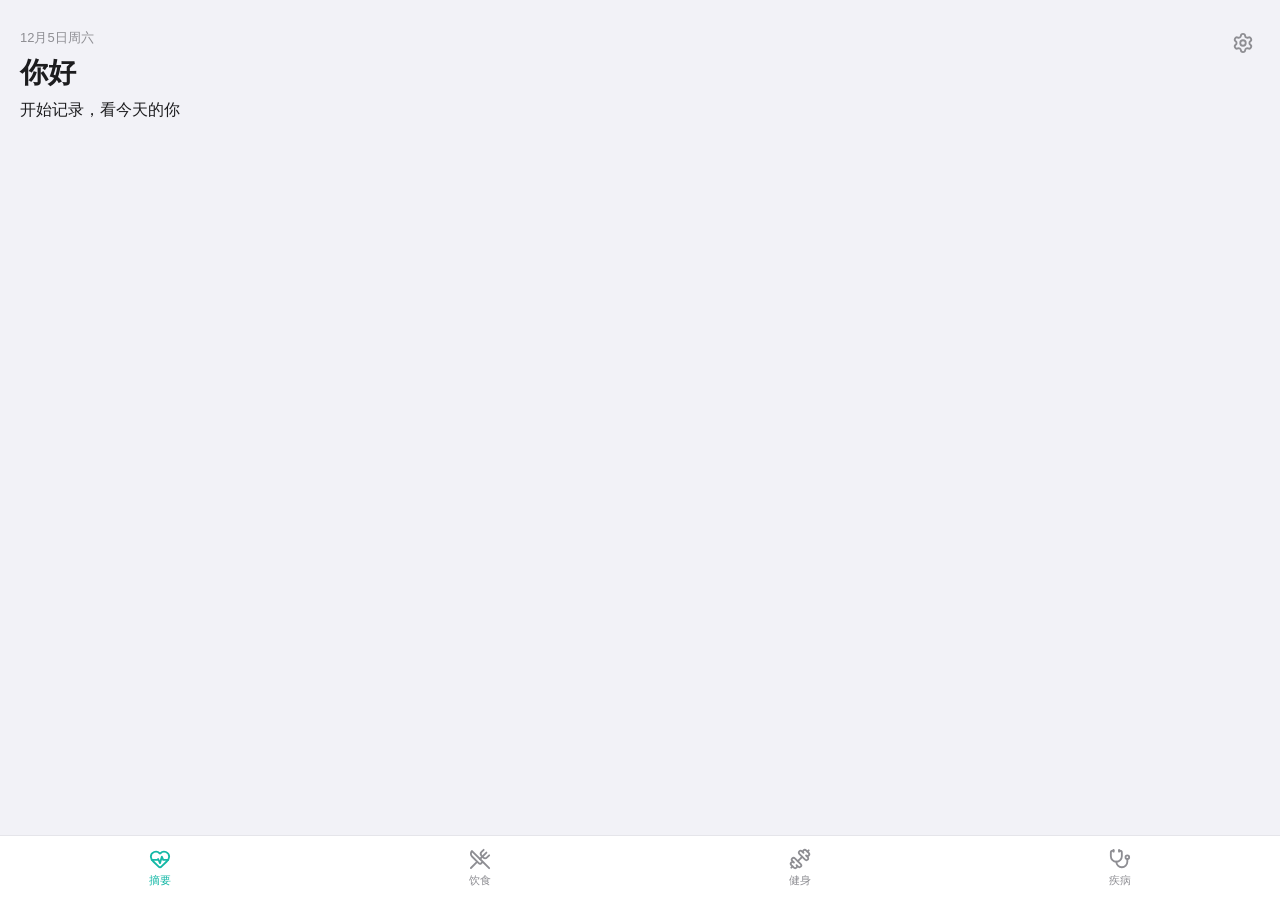
<file: mcp/health-manager/ui/index.html>
<!DOCTYPE html>
<html lang="zh-CN">
  <head>
    <meta charset="UTF-8" />
    <meta name="viewport" content="width=device-width, initial-scale=1.0" />
    <title>Health Manager</title>
    <script type="module" crossorigin src="./assets/main-49v-F1tn.js"></script>
    <link rel="modulepreload" crossorigin href="./assets/index-C5wcJrYT.js">
    <link rel="stylesheet" crossorigin href="./assets/index-BxfnIDPE.css">
  </head>
  <body>
    <div id="root"></div>
  </body>
</html>
</file>
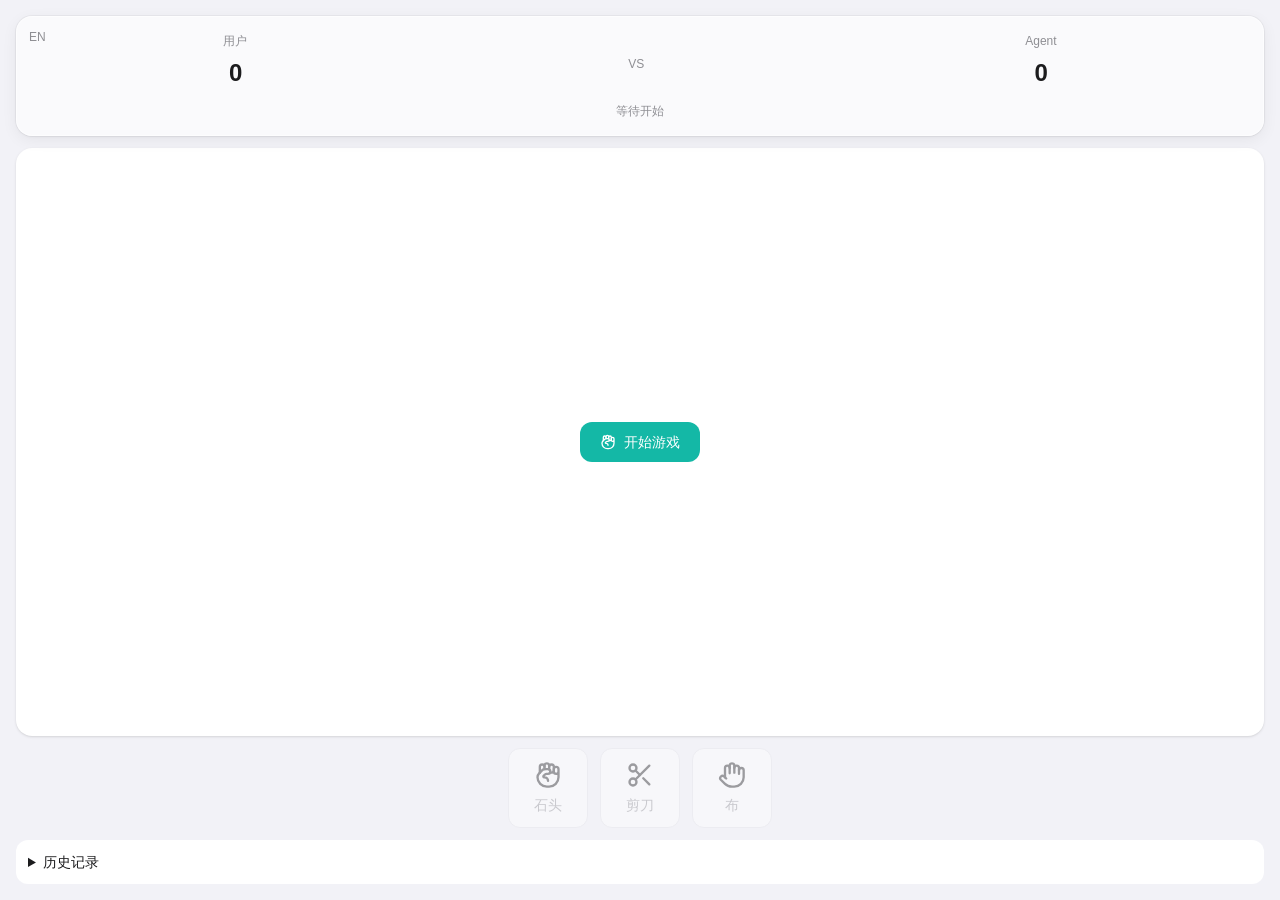
<file: mcp/rock-paper-scissors/ui/index.html>
<!DOCTYPE html>
<html lang="zh-CN">
  <head>
    <meta charset="UTF-8" />
    <meta name="viewport" content="width=device-width, initial-scale=1.0" />
    <title>剪刀石头布</title>
    <script type="module" crossorigin src="./assets/main-DJ4wYeRd.js"></script>
    <link rel="modulepreload" crossorigin href="./assets/index-CRfGQrY_.js">
    <link rel="stylesheet" crossorigin href="./assets/index-BGf74GXS.css">
  </head>
  <body>
    <div id="root"></div>
  </body>
</html>
</file>
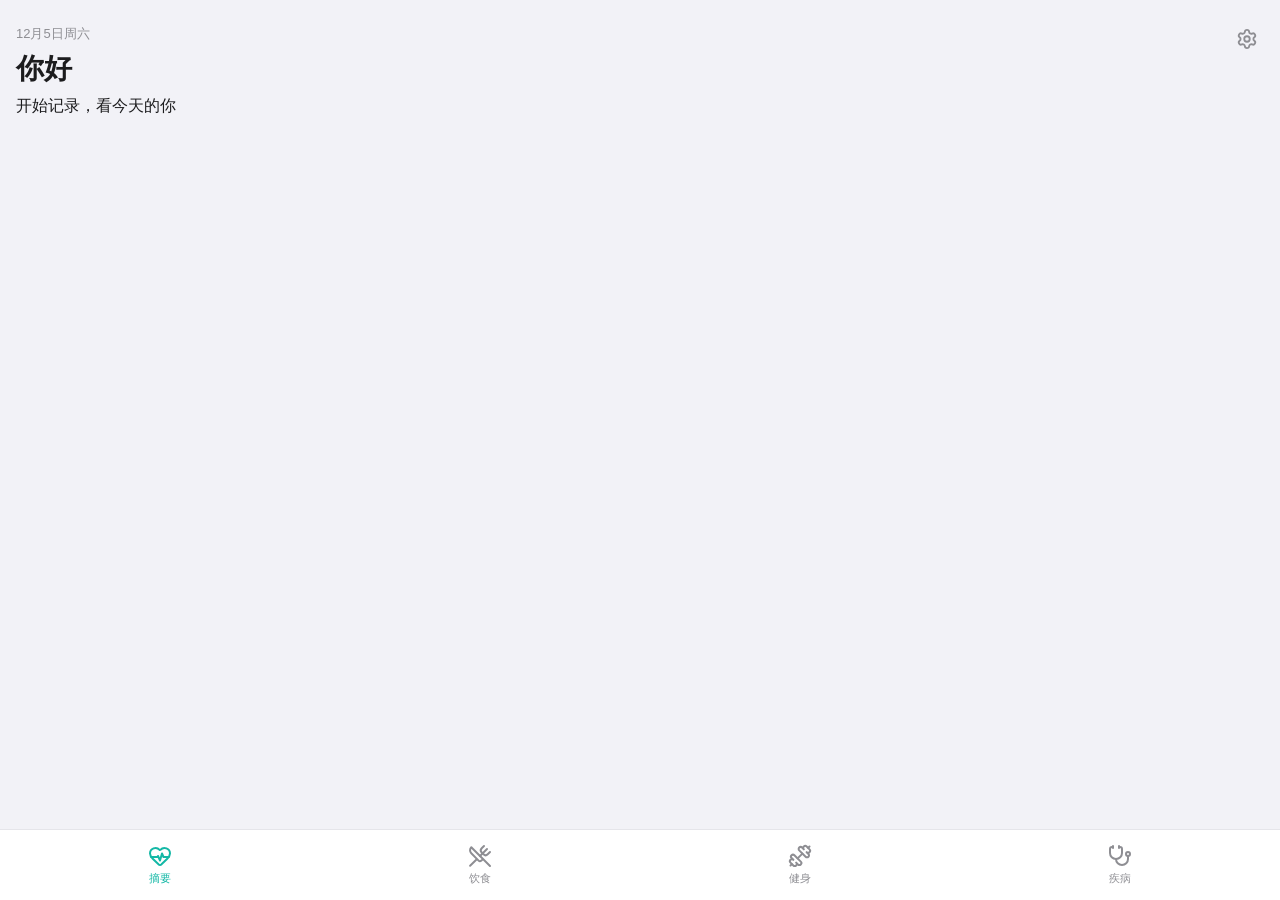
<file: mcp/health-manager/ui/mobile.html>
<!DOCTYPE html>
<html lang="zh-CN">
  <head>
    <meta charset="UTF-8" />
    <meta
      name="viewport"
      content="width=device-width, initial-scale=1.0, maximum-scale=1.0, user-scalable=no, viewport-fit=cover"
    />
    <title>Health Manager</title>
    <script type="module" crossorigin src="./assets/mobile-G4LI_43I.js"></script>
    <link rel="modulepreload" crossorigin href="./assets/index-C5wcJrYT.js">
    <link rel="stylesheet" crossorigin href="./assets/index-BxfnIDPE.css">
  </head>
  <body>
    <div id="root"></div>
  </body>
</html>
</file>
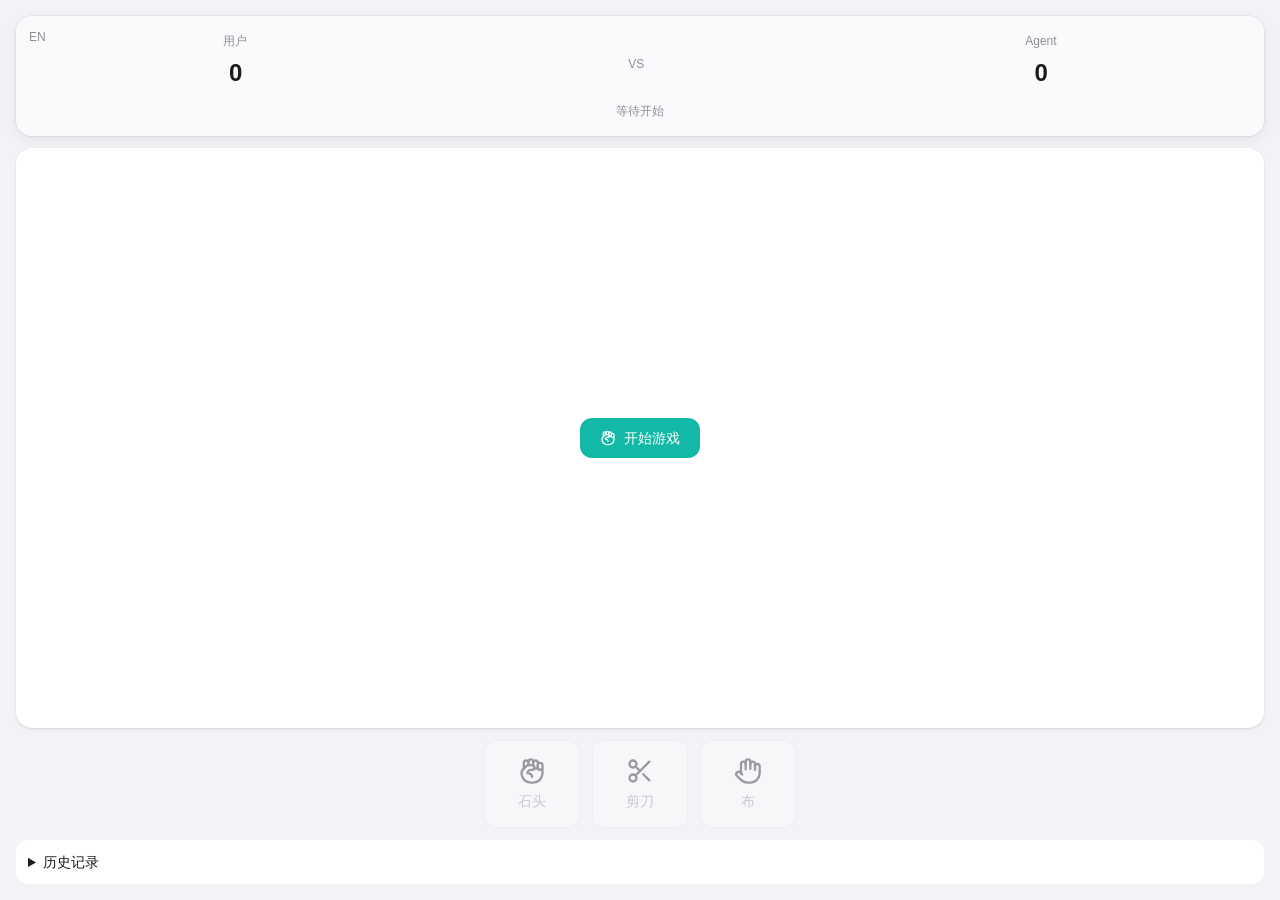
<file: mcp/rock-paper-scissors/ui/mobile.html>
<!DOCTYPE html>
<html lang="zh-CN">
  <head>
    <meta charset="UTF-8" />
    <meta
      name="viewport"
      content="width=device-width, initial-scale=1.0, maximum-scale=1.0, user-scalable=no, viewport-fit=cover"
    />
    <title>剪刀石头布</title>
    <script type="module" crossorigin src="./assets/mobile-DB5zVkrq.js"></script>
    <link rel="modulepreload" crossorigin href="./assets/index-CRfGQrY_.js">
    <link rel="stylesheet" crossorigin href="./assets/index-BGf74GXS.css">
  </head>
  <body>
    <div id="root"></div>
  </body>
</html>
</file>
<file: mcp/health-manager/ui/assets/index-BxfnIDPE.css>
.react-calendar{width:350px;max-width:100%;background:#fff;border:1px solid #a0a096;font-family:Arial,Helvetica,sans-serif;line-height:1.125em}.react-calendar--doubleView{width:700px}.react-calendar--doubleView .react-calendar__viewContainer{display:flex;margin:-.5em}.react-calendar--doubleView .react-calendar__viewContainer>*{width:50%;margin:.5em}.react-calendar,.react-calendar *,.react-calendar *:before,.react-calendar *:after{-moz-box-sizing:border-box;-webkit-box-sizing:border-box;box-sizing:border-box}.react-calendar button{margin:0;border:0;outline:none}.react-calendar button:enabled:hover{cursor:pointer}.react-calendar__navigation{display:flex;height:44px;margin-bottom:1em}.react-calendar__navigation button{min-width:44px;background:none}.react-calendar__navigation button:disabled{background-color:#f0f0f0}.react-calendar__navigation button:enabled:hover,.react-calendar__navigation button:enabled:focus{background-color:#e6e6e6}.react-calendar__month-view__weekdays{text-align:center;text-transform:uppercase;font:inherit;font-size:.75em;font-weight:700}.react-calendar__month-view__weekdays__weekday{padding:.5em}.react-calendar__month-view__weekNumbers .react-calendar__tile{display:flex;align-items:center;justify-content:center;font:inherit;font-size:.75em;font-weight:700}.react-calendar__month-view__days__day--weekend{color:#d10000}.react-calendar__month-view__days__day--neighboringMonth,.react-calendar__decade-view__years__year--neighboringDecade,.react-calendar__century-view__decades__decade--neighboringCentury{color:#757575}.react-calendar__year-view .react-calendar__tile,.react-calendar__decade-view .react-calendar__tile,.react-calendar__century-view .react-calendar__tile{padding:2em .5em}.react-calendar__tile{max-width:100%;padding:10px 6.6667px;background:none;text-align:center;font:inherit;font-size:.833em}.react-calendar__tile:disabled{background-color:#f0f0f0;color:#ababab}.react-calendar__month-view__days__day--neighboringMonth:disabled,.react-calendar__decade-view__years__year--neighboringDecade:disabled,.react-calendar__century-view__decades__decade--neighboringCentury:disabled{color:#cdcdcd}.react-calendar__tile:enabled:hover,.react-calendar__tile:enabled:focus{background-color:#e6e6e6}.react-calendar__tile--now{background:#ffff76}.react-calendar__tile--now:enabled:hover,.react-calendar__tile--now:enabled:focus{background:#ffffa9}.react-calendar__tile--hasActive{background:#76baff}.react-calendar__tile--hasActive:enabled:hover,.react-calendar__tile--hasActive:enabled:focus{background:#a9d4ff}.react-calendar__tile--active{background:#006edc;color:#fff}.react-calendar__tile--active:enabled:hover,.react-calendar__tile--active:enabled:focus{background:#1087ff}.react-calendar--selectRange .react-calendar__tile--hover{background-color:#e6e6e6}.CodeMirror{font-family:monospace;height:300px;color:#000;direction:ltr}.CodeMirror-lines{padding:4px 0}.CodeMirror pre.CodeMirror-line,.CodeMirror pre.CodeMirror-line-like{padding:0 4px}.CodeMirror-scrollbar-filler,.CodeMirror-gutter-filler{background-color:#fff}.CodeMirror-gutters{border-right:1px solid #ddd;background-color:#f7f7f7;white-space:nowrap}.CodeMirror-linenumber{padding:0 3px 0 5px;min-width:20px;text-align:right;color:#999;white-space:nowrap}.CodeMirror-guttermarker{color:#000}.CodeMirror-guttermarker-subtle{color:#999}.CodeMirror-cursor{border-left:1px solid black;border-right:none;width:0}.CodeMirror div.CodeMirror-secondarycursor{border-left:1px solid silver}.cm-fat-cursor .CodeMirror-cursor{width:auto;border:0!important;background:#7e7}.cm-fat-cursor div.CodeMirror-cursors{z-index:1}.cm-fat-cursor .CodeMirror-line::selection,.cm-fat-cursor .CodeMirror-line>span::selection,.cm-fat-cursor .CodeMirror-line>span>span::selection{background:transparent}.cm-fat-cursor .CodeMirror-line::-moz-selection,.cm-fat-cursor .CodeMirror-line>span::-moz-selection,.cm-fat-cursor .CodeMirror-line>span>span::-moz-selection{background:transparent}.cm-fat-cursor{caret-color:transparent}@-moz-keyframes blink{50%{background-color:transparent}}@-webkit-keyframes blink{50%{background-color:transparent}}@keyframes blink{50%{background-color:transparent}}.cm-tab{display:inline-block;text-decoration:inherit}.CodeMirror-rulers{position:absolute;top:-50px;right:0;bottom:0;left:0;overflow:hidden}.CodeMirror-ruler{border-left:1px solid #ccc;top:0;bottom:0;position:absolute}.cm-s-default .cm-header{color:#00f}.cm-s-default .cm-quote{color:#090}.cm-negative{color:#d44}.cm-positive{color:#292}.cm-header,.cm-strong{font-weight:700}.cm-em{font-style:italic}.cm-link{text-decoration:underline}.cm-strikethrough{text-decoration:line-through}.cm-s-default .cm-keyword{color:#708}.cm-s-default .cm-atom{color:#219}.cm-s-default .cm-number{color:#164}.cm-s-default .cm-def{color:#00f}.cm-s-default .cm-variable-2{color:#05a}.cm-s-default .cm-variable-3,.cm-s-default .cm-type{color:#085}.cm-s-default .cm-comment{color:#a50}.cm-s-default .cm-string{color:#a11}.cm-s-default .cm-string-2{color:#f50}.cm-s-default .cm-meta,.cm-s-default .cm-qualifier{color:#555}.cm-s-default .cm-builtin{color:#30a}.cm-s-default .cm-bracket{color:#997}.cm-s-default .cm-tag{color:#170}.cm-s-default .cm-attribute{color:#00c}.cm-s-default .cm-hr{color:#999}.cm-s-default .cm-link{color:#00c}.cm-s-default .cm-error,.cm-invalidchar{color:red}.CodeMirror-composing{border-bottom:2px solid}div.CodeMirror span.CodeMirror-matchingbracket{color:#0b0}div.CodeMirror span.CodeMirror-nonmatchingbracket{color:#a22}.CodeMirror-matchingtag{background:#ff96004d}.CodeMirror-activeline-background{background:#e8f2ff}.CodeMirror{position:relative;overflow:hidden;background:#fff}.CodeMirror-scroll{overflow:scroll!important;margin-bottom:-50px;margin-right:-50px;padding-bottom:50px;height:100%;outline:none;position:relative;z-index:0}.CodeMirror-sizer{position:relative;border-right:50px solid transparent}.CodeMirror-vscrollbar,.CodeMirror-hscrollbar,.CodeMirror-scrollbar-filler,.CodeMirror-gutter-filler{position:absolute;z-index:6;display:none;outline:none}.CodeMirror-vscrollbar{right:0;top:0;overflow-x:hidden;overflow-y:scroll}.CodeMirror-hscrollbar{bottom:0;left:0;overflow-y:hidden;overflow-x:scroll}.CodeMirror-scrollbar-filler{right:0;bottom:0}.CodeMirror-gutter-filler{left:0;bottom:0}.CodeMirror-gutters{position:absolute;left:0;top:0;min-height:100%;z-index:3}.CodeMirror-gutter{white-space:normal;height:100%;display:inline-block;vertical-align:top;margin-bottom:-50px}.CodeMirror-gutter-wrapper{position:absolute;z-index:4;background:none!important;border:none!important}.CodeMirror-gutter-background{position:absolute;top:0;bottom:0;z-index:4}.CodeMirror-gutter-elt{position:absolute;cursor:default;z-index:4}.CodeMirror-gutter-wrapper ::selection{background-color:transparent}.CodeMirror-gutter-wrapper ::-moz-selection{background-color:transparent}.CodeMirror-lines{cursor:text;min-height:1px}.CodeMirror pre.CodeMirror-line,.CodeMirror pre.CodeMirror-line-like{-moz-border-radius:0;-webkit-border-radius:0;border-radius:0;border-width:0;background:transparent;font-family:inherit;font-size:inherit;margin:0;white-space:pre;word-wrap:normal;line-height:inherit;color:inherit;z-index:2;position:relative;overflow:visible;-webkit-tap-highlight-color:transparent;-webkit-font-variant-ligatures:contextual;font-variant-ligatures:contextual}.CodeMirror-wrap pre.CodeMirror-line,.CodeMirror-wrap pre.CodeMirror-line-like{word-wrap:break-word;white-space:pre-wrap;word-break:normal}.CodeMirror-linebackground{position:absolute;top:0;right:0;bottom:0;left:0;z-index:0}.CodeMirror-linewidget{position:relative;z-index:2;padding:.1px}.CodeMirror-rtl pre{direction:rtl}.CodeMirror-code{outline:none}.CodeMirror-scroll,.CodeMirror-sizer,.CodeMirror-gutter,.CodeMirror-gutters,.CodeMirror-linenumber{-moz-box-sizing:content-box;box-sizing:content-box}.CodeMirror-measure{position:absolute;width:100%;height:0;overflow:hidden;visibility:hidden}.CodeMirror-cursor{position:absolute;pointer-events:none}.CodeMirror-measure pre{position:static}div.CodeMirror-cursors{visibility:hidden;position:relative;z-index:3}div.CodeMirror-dragcursors,.CodeMirror-focused div.CodeMirror-cursors{visibility:visible}.CodeMirror-selected{background:#d9d9d9}.CodeMirror-focused .CodeMirror-selected{background:#d7d4f0}.CodeMirror-crosshair{cursor:crosshair}.CodeMirror-line::selection,.CodeMirror-line>span::selection,.CodeMirror-line>span>span::selection{background:#d7d4f0}.CodeMirror-line::-moz-selection,.CodeMirror-line>span::-moz-selection,.CodeMirror-line>span>span::-moz-selection{background:#d7d4f0}.cm-searching{background-color:#ffa;background-color:#ff06}.cm-force-border{padding-right:.1px}@media print{.CodeMirror div.CodeMirror-cursors{visibility:hidden}}.cm-tab-wrap-hack:after{content:""}span.CodeMirror-selectedtext{background:none}.tippy-box[data-animation=fade][data-state=hidden]{opacity:0}[data-tippy-root]{max-width:calc(100vw - 10px)}.tippy-box{position:relative;background-color:#333;color:#fff;border-radius:4px;font-size:14px;line-height:1.4;white-space:normal;outline:0;transition-property:transform,visibility,opacity}.tippy-box[data-placement^=top]>.tippy-arrow{bottom:0}.tippy-box[data-placement^=top]>.tippy-arrow:before{bottom:-7px;left:0;border-width:8px 8px 0;border-top-color:initial;transform-origin:center top}.tippy-box[data-placement^=bottom]>.tippy-arrow{top:0}.tippy-box[data-placement^=bottom]>.tippy-arrow:before{top:-7px;left:0;border-width:0 8px 8px;border-bottom-color:initial;transform-origin:center bottom}.tippy-box[data-placement^=left]>.tippy-arrow{right:0}.tippy-box[data-placement^=left]>.tippy-arrow:before{border-width:8px 0 8px 8px;border-left-color:initial;right:-7px;transform-origin:center left}.tippy-box[data-placement^=right]>.tippy-arrow{left:0}.tippy-box[data-placement^=right]>.tippy-arrow:before{left:-7px;border-width:8px 8px 8px 0;border-right-color:initial;transform-origin:center right}.tippy-box[data-inertia][data-state=visible]{transition-timing-function:cubic-bezier(.54,1.5,.38,1.11)}.tippy-arrow{width:16px;height:16px;color:#333}.tippy-arrow:before{content:"";position:absolute;border-color:transparent;border-style:solid}.tippy-content{position:relative;padding:5px 9px;z-index:1}.tippy-box[data-theme~=light-border]{background-color:#fff;background-clip:padding-box;border:1px solid rgba(0,8,16,.15);color:#333;box-shadow:0 4px 14px -2px #00081014}.tippy-box[data-theme~=light-border]>.tippy-backdrop{background-color:#fff}.tippy-box[data-theme~=light-border]>.tippy-arrow:after,.tippy-box[data-theme~=light-border]>.tippy-svg-arrow:after{content:"";position:absolute;z-index:-1}.tippy-box[data-theme~=light-border]>.tippy-arrow:after{border-color:transparent;border-style:solid}.tippy-box[data-theme~=light-border][data-placement^=top]>.tippy-arrow:before{border-top-color:#fff}.tippy-box[data-theme~=light-border][data-placement^=top]>.tippy-arrow:after{border-top-color:#00081033;border-width:7px 7px 0;top:17px;left:1px}.tippy-box[data-theme~=light-border][data-placement^=top]>.tippy-svg-arrow>svg{top:16px}.tippy-box[data-theme~=light-border][data-placement^=top]>.tippy-svg-arrow:after{top:17px}.tippy-box[data-theme~=light-border][data-placement^=bottom]>.tippy-arrow:before{border-bottom-color:#fff;bottom:16px}.tippy-box[data-theme~=light-border][data-placement^=bottom]>.tippy-arrow:after{border-bottom-color:#00081033;border-width:0 7px 7px;bottom:17px;left:1px}.tippy-box[data-theme~=light-border][data-placement^=bottom]>.tippy-svg-arrow>svg{bottom:16px}.tippy-box[data-theme~=light-border][data-placement^=bottom]>.tippy-svg-arrow:after{bottom:17px}.tippy-box[data-theme~=light-border][data-placement^=left]>.tippy-arrow:before{border-left-color:#fff}.tippy-box[data-theme~=light-border][data-placement^=left]>.tippy-arrow:after{border-left-color:#00081033;border-width:7px 0 7px 7px;left:17px;top:1px}.tippy-box[data-theme~=light-border][data-placement^=left]>.tippy-svg-arrow>svg{left:11px}.tippy-box[data-theme~=light-border][data-placement^=left]>.tippy-svg-arrow:after{left:12px}.tippy-box[data-theme~=light-border][data-placement^=right]>.tippy-arrow:before{border-right-color:#fff;right:16px}.tippy-box[data-theme~=light-border][data-placement^=right]>.tippy-arrow:after{border-width:7px 7px 7px 0;right:17px;top:1px;border-right-color:#00081033}.tippy-box[data-theme~=light-border][data-placement^=right]>.tippy-svg-arrow>svg{right:11px}.tippy-box[data-theme~=light-border][data-placement^=right]>.tippy-svg-arrow:after{right:12px}.tippy-box[data-theme~=light-border]>.tippy-svg-arrow{fill:#fff}.tippy-box[data-theme~=light-border]>.tippy-svg-arrow:after{background-image:url([data-uri]);background-size:16px 6px;width:16px;height:6px}.bytemd{box-sizing:border-box;font-family:-apple-system,BlinkMacSystemFont,Segoe UI,Helvetica,Arial,sans-serif,Apple Color Emoji,Segoe UI Emoji;color:#24292e;border:1px solid #e1e4e8;background-color:#fff;height:300px}.bytemd *{box-sizing:border-box}.bytemd-hidden{display:none!important}.bytemd .CodeMirror-scroll,.bytemd .CodeMirror-sizer,.bytemd .CodeMirror-gutter,.bytemd .CodeMirror-gutters,.bytemd .CodeMirror-linenumber{box-sizing:content-box}.bytemd .CodeMirror,.bytemd code,.bytemd kbd{font-family:SFMono-Regular,Consolas,Liberation Mono,Menlo,monospace}.bytemd-toolbar{padding:4px 12px;border-bottom:1px solid #e1e4e8;background-color:#fafbfc;-webkit-user-select:none;user-select:none;overflow:hidden}.bytemd-toolbar-left{float:left}.bytemd-toolbar-right{float:right}.bytemd-toolbar-tab{display:inline-block;cursor:pointer;padding-left:8px;padding-right:8px;line-height:24px;font-size:14px}.bytemd-toolbar-tab-active{color:#0366d6}.bytemd-toolbar-icon{display:inline-block;vertical-align:top;cursor:pointer;border-radius:4px;margin-left:6px;margin-right:6px}.bytemd-toolbar-icon svg,.bytemd-toolbar-icon img{display:block;padding:4px;width:24px;height:24px}.bytemd-toolbar-icon:hover{background-color:#e1e4e8}.bytemd-toolbar-icon-active{color:#0366d6}.bytemd-toolbar .tippy-content{padding-left:0;padding-right:0}.bytemd-dropdown{max-height:300px;overflow:auto;font-size:14px}.bytemd-dropdown-title{margin:0 12px;font-weight:500;border-bottom:1px solid #e1e4e8;line-height:32px;color:#444d56}.bytemd-dropdown-item{padding:4px 12px;height:32px;cursor:pointer}.bytemd-dropdown-item:hover{background-color:#f6f8fa}.bytemd-dropdown-item-icon{display:inline-block}.bytemd-dropdown-item-icon svg{display:block;padding:4px;width:24px;height:24px}.bytemd-dropdown-item-title{display:inline-block;line-height:24px;vertical-align:top}.bytemd-body{height:calc(100% - 58px);overflow:auto}.bytemd-editor{display:inline-block;vertical-align:top;height:100%;overflow:hidden}.bytemd-editor .CodeMirror{height:100%;font-size:14px;line-height:1.5}.bytemd-editor .CodeMirror pre.CodeMirror-placeholder{color:#959da5}.bytemd-editor .CodeMirror .CodeMirror-lines{max-width:800px;margin:0 auto;padding:16px 0}.bytemd-editor .CodeMirror pre.CodeMirror-line,.bytemd-editor .CodeMirror pre.CodeMirror-line-like{padding:0 4%}.bytemd-preview{display:inline-block;vertical-align:top;height:100%;overflow:auto}.bytemd-preview .markdown-body{max-width:800px;margin:0 auto;padding:16px 4%}.bytemd-sidebar{display:inline-block;vertical-align:top;height:100%;overflow:auto;font-size:16px;border-left:1px solid #e1e4e8;width:280px;position:relative;padding:0 16px}.bytemd-sidebar-close{position:absolute;padding:16px;top:0;right:0;cursor:pointer}.bytemd-sidebar-close:hover{color:#0366d6}.bytemd-sidebar h2{font-size:16px;font-weight:600;margin:32px 0 16px}.bytemd-sidebar ul{padding-left:0;color:#959da5}.bytemd-help{font-size:13px}.bytemd-help ul{line-height:20px}.bytemd-help ul svg{width:16px;height:16px;display:block}.bytemd-help ul div{display:inline-block;vertical-align:top}.bytemd-help li{list-style:none;margin-bottom:12px}.bytemd-help-icon{padding:2px 0}.bytemd-help-title{padding-left:8px}.bytemd-help-content{float:right;font-size:12px}.bytemd-toc li{list-style:none;margin-bottom:4px;font-size:14px;line-height:2;cursor:pointer;text-overflow:ellipsis;overflow:hidden;white-space:nowrap}.bytemd-toc-active{color:#0366d6;background-color:#f6f8fa}.bytemd-toc-first{font-weight:500}.bytemd-status{font-size:12px;line-height:24px;border-top:1px solid #e1e4e8;-webkit-user-select:none;user-select:none}.bytemd-status-left{float:left}.bytemd-status-left span{padding-left:16px}.bytemd-status-left strong{font-weight:600}.bytemd-status-right{float:right}.bytemd-status-right label,.bytemd-status-right span{margin-right:16px;cursor:pointer}.bytemd-status-right span:hover{color:#0366d6}.bytemd-status-right input{vertical-align:middle;margin-right:3px}.bytemd-status-error{color:#d73a49}.bytemd-fullscreen.bytemd{position:fixed;top:0;right:0;bottom:0;left:0;border:none;height:100vh!important}.bytemd-split .bytemd-preview{border-left:1px solid #e1e4e8}.tippy-box{font-size:12px}/*! tailwindcss v4.3.3 | MIT License | https://tailwindcss.com */@layer properties{@supports (((-webkit-hyphens:none)) and (not (margin-trim:inline))) or ((-moz-orient:inline) and (not (color:rgb(from red r g b)))){*,:before,:after,::backdrop{--tw-rotate-x:initial;--tw-rotate-y:initial;--tw-rotate-z:initial;--tw-skew-x:initial;--tw-skew-y:initial;--tw-border-style:solid;--tw-leading:initial;--tw-font-weight:initial;--tw-ordinal:initial;--tw-slashed-zero:initial;--tw-numeric-figure:initial;--tw-numeric-spacing:initial;--tw-numeric-fraction:initial;--tw-shadow:0 0 #0000;--tw-shadow-color:initial;--tw-shadow-alpha:100%;--tw-inset-shadow:0 0 #0000;--tw-inset-shadow-color:initial;--tw-inset-shadow-alpha:100%;--tw-ring-color:initial;--tw-ring-shadow:0 0 #0000;--tw-inset-ring-color:initial;--tw-inset-ring-shadow:0 0 #0000;--tw-ring-inset:initial;--tw-ring-offset-width:0px;--tw-ring-offset-color:#fff;--tw-ring-offset-shadow:0 0 #0000;--tw-outline-style:solid;--tw-blur:initial;--tw-brightness:initial;--tw-contrast:initial;--tw-grayscale:initial;--tw-hue-rotate:initial;--tw-invert:initial;--tw-opacity:initial;--tw-saturate:initial;--tw-sepia:initial;--tw-drop-shadow:initial;--tw-drop-shadow-color:initial;--tw-drop-shadow-alpha:100%;--tw-drop-shadow-size:initial;--tw-translate-x:0;--tw-translate-y:0;--tw-translate-z:0}}}@layer theme{:root,:host{--font-sans:-apple-system, BlinkMacSystemFont, "Segoe UI", Roboto, "Helvetica Neue", "Noto Sans", Arial, sans-serif, "Apple Color Emoji", "Segoe UI Emoji", "Segoe UI Symbol", "Noto Color Emoji";--font-mono:ui-monospace, SFMono-Regular, Menlo, Monaco, Consolas, "Liberation Mono", "Courier New", monospace;--color-red-100:oklch(93.6% .032 17.717);--color-red-500:oklch(63.7% .237 25.331);--color-orange-500:oklch(70.5% .213 47.604);--color-orange-600:oklch(64.6% .222 41.116);--color-green-100:oklch(96.2% .044 156.743);--color-green-600:oklch(62.7% .194 149.214);--color-teal-500:oklch(70.4% .14 182.503);--color-teal-600:oklch(60% .118 184.704);--color-indigo-100:oklch(93% .034 272.788);--color-indigo-500:oklch(58.5% .233 277.117);--color-indigo-600:oklch(51.1% .262 276.966);--color-white:#fff;--spacing:.25rem;--text-xs:.75rem;--text-xs--line-height:calc(1 / .75);--text-sm:.875rem;--text-sm--line-height:calc(1.25 / .875);--text-base:1rem;--text-base--line-height: 1.5 ;--text-lg:1.125rem;--text-lg--line-height:calc(1.75 / 1.125);--text-xl:1.25rem;--text-xl--line-height:calc(1.75 / 1.25);--text-2xl:1.5rem;--text-2xl--line-height:calc(2 / 1.5);--font-weight-light:300;--font-weight-normal:400;--font-weight-medium:500;--font-weight-semibold:600;--font-weight-bold:700;--leading-tight:1.25;--leading-relaxed:1.625;--radius-md:calc(var(--radius) - 2px);--ease-out:cubic-bezier(.23, 1, .32, 1);--default-transition-duration:.15s;--default-transition-timing-function:cubic-bezier(.4, 0, .2, 1);--default-font-family:var(--font-sans);--default-mono-font-family:var(--font-mono)}}@layer base{*,:after,:before,::backdrop{box-sizing:border-box;border:0 solid;margin:0;padding:0}::file-selector-button{box-sizing:border-box;border:0 solid;margin:0;padding:0}html,:host{-webkit-text-size-adjust:100%;-moz-tab-size:4;tab-size:4;line-height:1.5;font-family:var(--default-font-family,-apple-system, BlinkMacSystemFont, "Segoe UI", Roboto, "Helvetica Neue", "Noto Sans", Arial, sans-serif, "Apple Color Emoji", "Segoe UI Emoji", "Segoe UI Symbol", "Noto Color Emoji");font-feature-settings:var(--default-font-feature-settings,normal);font-variation-settings:var(--default-font-variation-settings,normal);-webkit-tap-highlight-color:transparent}hr{height:0;color:inherit;border-top-width:1px}abbr:where([title]){-webkit-text-decoration:underline dotted;text-decoration:underline dotted}h1,h2,h3,h4,h5,h6{font-size:inherit;font-weight:inherit}a{color:inherit;-webkit-text-decoration:inherit;text-decoration:inherit}b,strong{font-weight:bolder}code,kbd,samp,pre{font-family:var(--default-mono-font-family,ui-monospace, SFMono-Regular, Menlo, Monaco, Consolas, "Liberation Mono", "Courier New", monospace);font-feature-settings:var(--default-mono-font-feature-settings,normal);font-variation-settings:var(--default-mono-font-variation-settings,normal);font-size:1em}small{font-size:80%}sub,sup{vertical-align:baseline;font-size:75%;line-height:0;position:relative}sub{bottom:-.25em}sup{top:-.5em}table{text-indent:0;border-color:inherit;border-collapse:collapse}:-moz-focusring:where(:not(iframe)){outline:auto}progress{vertical-align:baseline}summary{display:list-item}ol,ul,menu{list-style:none}img,svg,video,canvas,audio,iframe,embed,object{vertical-align:middle;display:block}img,video{max-width:100%;height:auto}button,input,select,optgroup,textarea{font:inherit;font-feature-settings:inherit;font-variation-settings:inherit;letter-spacing:inherit;color:inherit;opacity:1;background-color:#0000;border-radius:0}::file-selector-button{font:inherit;font-feature-settings:inherit;font-variation-settings:inherit;letter-spacing:inherit;color:inherit;opacity:1;background-color:#0000;border-radius:0}:where(select:is([multiple],[size])) optgroup{font-weight:bolder}:where(select:is([multiple],[size])) optgroup option{padding-inline-start:20px}::file-selector-button{margin-inline-end:4px}::placeholder{opacity:1}@supports (not ((-webkit-appearance:-apple-pay-button))) or (contain-intrinsic-size:1px){::placeholder{color:currentColor}@supports (color:color-mix(in lab,red,red)){::placeholder{color:color-mix(in oklab,currentcolor 50%,transparent)}}}textarea{resize:vertical}::-webkit-search-decoration{-webkit-appearance:none}::-webkit-date-and-time-value{min-height:1lh;text-align:inherit}::-webkit-datetime-edit{display:inline-flex}::-webkit-datetime-edit-fields-wrapper{padding:0}::-webkit-datetime-edit{padding-block:0}::-webkit-datetime-edit-year-field{padding-block:0}::-webkit-datetime-edit-month-field{padding-block:0}::-webkit-datetime-edit-day-field{padding-block:0}::-webkit-datetime-edit-hour-field{padding-block:0}::-webkit-datetime-edit-minute-field{padding-block:0}::-webkit-datetime-edit-second-field{padding-block:0}::-webkit-datetime-edit-millisecond-field{padding-block:0}::-webkit-datetime-edit-meridiem-field{padding-block:0}::-webkit-calendar-picker-indicator{line-height:1}:-moz-ui-invalid{box-shadow:none}button,input:where([type=button],[type=reset],[type=submit]){-webkit-appearance:button;-moz-appearance:button;appearance:button}::file-selector-button{-webkit-appearance:button;-moz-appearance:button;appearance:button}::-webkit-inner-spin-button{height:auto}::-webkit-outer-spin-button{height:auto}[hidden]:where(:not([hidden=until-found])){display:none!important}*{border-color:var(--border)}body{background-color:var(--background);color:var(--foreground);-webkit-font-smoothing:antialiased;font-family:-apple-system,BlinkMacSystemFont,Segoe UI,Roboto,Helvetica Neue,Arial,sans-serif}:focus-visible{outline:2px solid var(--ring);outline-offset:2px}}@layer components;@layer utilities{.pointer-events-none{pointer-events:none}.visible{visibility:visible}.absolute{position:absolute}.fixed{position:fixed}.relative{position:relative}.static{position:static}.inset-0{top:0;right:0;bottom:0;left:0}.top-1\.5{top:calc(var(--spacing) * 1.5)}.right-1{right:var(--spacing)}.container{width:100%}@media (min-width:40rem){.container{max-width:40rem}}@media (min-width:48rem){.container{max-width:48rem}}@media (min-width:64rem){.container{max-width:64rem}}@media (min-width:80rem){.container{max-width:80rem}}@media (min-width:96rem){.container{max-width:96rem}}.mx-auto{margin-inline:auto}.my-1{margin-block:var(--spacing)}.mt-0\.5{margin-top:calc(var(--spacing) * .5)}.mt-1{margin-top:var(--spacing)}.mt-1\.5{margin-top:calc(var(--spacing) * 1.5)}.mt-2{margin-top:calc(var(--spacing) * 2)}.mt-3{margin-top:calc(var(--spacing) * 3)}.mt-4{margin-top:calc(var(--spacing) * 4)}.mr-1\.5{margin-right:calc(var(--spacing) * 1.5)}.-mb-3{margin-bottom:calc(var(--spacing) * -3)}.mb-0\.5{margin-bottom:calc(var(--spacing) * .5)}.mb-1{margin-bottom:var(--spacing)}.mb-1\.5{margin-bottom:calc(var(--spacing) * 1.5)}.mb-2{margin-bottom:calc(var(--spacing) * 2)}.mb-2\.5{margin-bottom:calc(var(--spacing) * 2.5)}.mb-3{margin-bottom:calc(var(--spacing) * 3)}.mb-4{margin-bottom:calc(var(--spacing) * 4)}.mb-5{margin-bottom:calc(var(--spacing) * 5)}.-ml-1\.5{margin-left:calc(var(--spacing) * -1.5)}.ml-0\.5{margin-left:calc(var(--spacing) * .5)}.ml-1{margin-left:var(--spacing)}.ml-1\.5{margin-left:calc(var(--spacing) * 1.5)}.ml-auto{margin-left:auto}.block{display:block}.flex{display:flex}.grid{display:grid}.inline{display:inline}.inline-block{display:inline-block}.inline-flex{display:inline-flex}.size-1\.5{width:calc(var(--spacing) * 1.5);height:calc(var(--spacing) * 1.5)}.size-2{width:calc(var(--spacing) * 2);height:calc(var(--spacing) * 2)}.size-3\.5{width:calc(var(--spacing) * 3.5);height:calc(var(--spacing) * 3.5)}.size-4{width:calc(var(--spacing) * 4);height:calc(var(--spacing) * 4)}.size-5{width:calc(var(--spacing) * 5);height:calc(var(--spacing) * 5)}.size-7{width:calc(var(--spacing) * 7);height:calc(var(--spacing) * 7)}.size-\[22px\]{width:22px;height:22px}.h-1\.5{height:calc(var(--spacing) * 1.5)}.h-7{height:calc(var(--spacing) * 7)}.h-8{height:calc(var(--spacing) * 8)}.h-9{height:calc(var(--spacing) * 9)}.h-10{height:calc(var(--spacing) * 10)}.h-\[14px\]{height:14px}.h-\[22px\]{height:22px}.h-\[26px\]{height:26px}.h-\[104px\]{height:104px}.h-\[200px\]{height:200px}.h-auto{height:auto}.h-full{height:100%}.h-screen{height:100vh}.min-h-11{min-height:calc(var(--spacing) * 11)}.min-h-12{min-height:calc(var(--spacing) * 12)}.w-9{width:calc(var(--spacing) * 9)}.w-16{width:calc(var(--spacing) * 16)}.w-24{width:calc(var(--spacing) * 24)}.w-\[10px\]{width:10px}.w-\[22px\]{width:22px}.w-\[44px\]{width:44px}.w-\[88px\]{width:88px}.w-\[104px\]{width:104px}.w-full{width:100%}.min-w-0{min-width:0}.flex-1{flex:1}.flex-none{flex:none}.shrink-0{flex-shrink:0}.rotate-90{rotate:90deg}.transform{transform:var(--tw-rotate-x,) var(--tw-rotate-y,) var(--tw-rotate-z,) var(--tw-skew-x,) var(--tw-skew-y,)}.cursor-pointer{cursor:pointer}.list-decimal{list-style-type:decimal}.list-disc{list-style-type:disc}.grid-cols-2{grid-template-columns:repeat(2,minmax(0,1fr))}.grid-cols-3{grid-template-columns:repeat(3,minmax(0,1fr))}.flex-col{flex-direction:column}.flex-wrap{flex-wrap:wrap}.items-baseline{align-items:baseline}.items-center{align-items:center}.items-start{align-items:flex-start}.justify-between{justify-content:space-between}.justify-center{justify-content:center}.justify-end{justify-content:flex-end}.gap-0\.5{gap:calc(var(--spacing) * .5)}.gap-1{gap:var(--spacing)}.gap-1\.5{gap:calc(var(--spacing) * 1.5)}.gap-2{gap:calc(var(--spacing) * 2)}.gap-3{gap:calc(var(--spacing) * 3)}.gap-5{gap:calc(var(--spacing) * 5)}.gap-\[3px\]{gap:3px}.gap-x-2{column-gap:calc(var(--spacing) * 2)}.truncate{text-overflow:ellipsis;white-space:nowrap;overflow:hidden}.overflow-hidden{overflow:hidden}.overflow-x-auto{overflow-x:auto}.overflow-x-hidden{overflow-x:hidden}.overflow-y-auto{overflow-y:auto}.rounded{border-radius:.25rem}.rounded-\[3px\]{border-radius:3px}.rounded-\[10px\]{border-radius:10px}.rounded-\[14px\]{border-radius:14px}.rounded-full{border-radius:3.40282e38px}.rounded-lg{border-radius:var(--radius)}.rounded-md{border-radius:calc(var(--radius) - 2px)}.rounded-xl{border-radius:calc(var(--radius) + 4px)}.border{border-style:var(--tw-border-style);border-width:1px}.border-t{border-top-style:var(--tw-border-style);border-top-width:1px}.border-b{border-bottom-style:var(--tw-border-style);border-bottom-width:1px}.border-l-2{border-left-style:var(--tw-border-style);border-left-width:2px}.border-dashed{--tw-border-style:dashed;border-style:dashed}.border-none{--tw-border-style:none;border-style:none}.border-border{border-color:var(--border)}.border-input{border-color:var(--input)}.border-teal-500\/40{border-color:#00baa766}@supports (color:color-mix(in lab,red,red)){.border-teal-500\/40{border-color:color-mix(in oklab,var(--color-teal-500) 40%,transparent)}}.bg-\[\#30a14e\]{background-color:#30a14e}.bg-\[\#f7f7fa\]{background-color:#f7f7fa}.bg-\[\#fafafa\]{background-color:#fafafa}.bg-background{background-color:var(--background)}.bg-border{background-color:var(--border)}.bg-card{background-color:var(--card)}.bg-green-100{background-color:var(--color-green-100)}.bg-indigo-100{background-color:var(--color-indigo-100)}.bg-indigo-500\/10{background-color:#625fff1a}@supports (color:color-mix(in lab,red,red)){.bg-indigo-500\/10{background-color:color-mix(in oklab,var(--color-indigo-500) 10%,transparent)}}.bg-muted{background-color:var(--muted)}.bg-orange-500\/10{background-color:#fe6e001a}@supports (color:color-mix(in lab,red,red)){.bg-orange-500\/10{background-color:color-mix(in oklab,var(--color-orange-500) 10%,transparent)}}.bg-primary{background-color:var(--primary)}.bg-red-100{background-color:var(--color-red-100)}.bg-teal-500\/5{background-color:#00baa70d}@supports (color:color-mix(in lab,red,red)){.bg-teal-500\/5{background-color:color-mix(in oklab,var(--color-teal-500) 5%,transparent)}}.bg-teal-500\/10{background-color:#00baa71a}@supports (color:color-mix(in lab,red,red)){.bg-teal-500\/10{background-color:color-mix(in oklab,var(--color-teal-500) 10%,transparent)}}.bg-transparent{background-color:#0000}.bg-white{background-color:var(--color-white)}.bg-none{background-image:none}.p-0\.5{padding:calc(var(--spacing) * .5)}.p-1\.5{padding:calc(var(--spacing) * 1.5)}.p-3\.5{padding:calc(var(--spacing) * 3.5)}.px-0{padding-inline:0}.px-0\.5{padding-inline:calc(var(--spacing) * .5)}.px-1{padding-inline:var(--spacing)}.px-1\.5{padding-inline:calc(var(--spacing) * 1.5)}.px-2{padding-inline:calc(var(--spacing) * 2)}.px-2\.5{padding-inline:calc(var(--spacing) * 2.5)}.px-3{padding-inline:calc(var(--spacing) * 3)}.px-3\.5{padding-inline:calc(var(--spacing) * 3.5)}.px-4{padding-inline:calc(var(--spacing) * 4)}.px-5{padding-inline:calc(var(--spacing) * 5)}.px-\[2px\]{padding-inline:2px}.py-0\.5{padding-block:calc(var(--spacing) * .5)}.py-1{padding-block:var(--spacing)}.py-1\.5{padding-block:calc(var(--spacing) * 1.5)}.py-2{padding-block:calc(var(--spacing) * 2)}.py-2\.5{padding-block:calc(var(--spacing) * 2.5)}.py-3{padding-block:calc(var(--spacing) * 3)}.py-3\.5{padding-block:calc(var(--spacing) * 3.5)}.py-4{padding-block:calc(var(--spacing) * 4)}.py-5{padding-block:calc(var(--spacing) * 5)}.py-10{padding-block:calc(var(--spacing) * 10)}.py-\[7px\]{padding-block:7px}.py-px{padding-block:1px}.pt-1{padding-top:var(--spacing)}.pt-1\.5{padding-top:calc(var(--spacing) * 1.5)}.pt-2{padding-top:calc(var(--spacing) * 2)}.pt-2\.5{padding-top:calc(var(--spacing) * 2.5)}.pt-3{padding-top:calc(var(--spacing) * 3)}.pt-3\.5{padding-top:calc(var(--spacing) * 3.5)}.pt-6{padding-top:calc(var(--spacing) * 6)}.pb-0{padding-bottom:0}.pb-0\.5{padding-bottom:calc(var(--spacing) * .5)}.pb-1{padding-bottom:var(--spacing)}.pb-1\.5{padding-bottom:calc(var(--spacing) * 1.5)}.pb-1\.75{padding-bottom:calc(var(--spacing) * 1.75)}.pb-2{padding-bottom:calc(var(--spacing) * 2)}.pb-2\.5{padding-bottom:calc(var(--spacing) * 2.5)}.pb-3{padding-bottom:calc(var(--spacing) * 3)}.pb-4{padding-bottom:calc(var(--spacing) * 4)}.pb-5{padding-bottom:calc(var(--spacing) * 5)}.pb-\[calc\(6px\+env\(safe-area-inset-bottom\)\)\]{padding-bottom:calc(6px + env(safe-area-inset-bottom))}.pl-3{padding-left:calc(var(--spacing) * 3)}.pl-5{padding-left:calc(var(--spacing) * 5)}.text-center{text-align:center}.text-left{text-align:left}.text-2xl{font-size:var(--text-2xl);line-height:var(--tw-leading,var(--text-2xl--line-height))}.text-base{font-size:var(--text-base);line-height:var(--tw-leading,var(--text-base--line-height))}.text-sm{font-size:var(--text-sm);line-height:var(--tw-leading,var(--text-sm--line-height))}.text-xl{font-size:var(--text-xl);line-height:var(--tw-leading,var(--text-xl--line-height))}.text-xs{font-size:var(--text-xs);line-height:var(--tw-leading,var(--text-xs--line-height))}.text-\[9\.5px\]{font-size:9.5px}.text-\[9px\]{font-size:9px}.text-\[10\.5px\]{font-size:10.5px}.text-\[10px\]{font-size:10px}.text-\[11\.5px\]{font-size:11.5px}.text-\[11px\]{font-size:11px}.text-\[12\.5px\]{font-size:12.5px}.text-\[12px\]{font-size:12px}.text-\[13\.5px\]{font-size:13.5px}.text-\[13px\]{font-size:13px}.text-\[14px\]{font-size:14px}.text-\[15\.5px\]{font-size:15.5px}.text-\[15px\]{font-size:15px}.text-\[16px\]{font-size:16px}.text-\[17px\]{font-size:17px}.text-\[22px\]{font-size:22px}.text-\[28px\]{font-size:28px}.text-\[40px\]{font-size:40px}.leading-none{--tw-leading:1;line-height:1}.leading-relaxed{--tw-leading:var(--leading-relaxed);line-height:var(--leading-relaxed)}.leading-tight{--tw-leading:var(--leading-tight);line-height:var(--leading-tight)}.font-bold{--tw-font-weight:var(--font-weight-bold);font-weight:var(--font-weight-bold)}.font-light{--tw-font-weight:var(--font-weight-light);font-weight:var(--font-weight-light)}.font-medium{--tw-font-weight:var(--font-weight-medium);font-weight:var(--font-weight-medium)}.font-normal{--tw-font-weight:var(--font-weight-normal);font-weight:var(--font-weight-normal)}.font-semibold{--tw-font-weight:var(--font-weight-semibold);font-weight:var(--font-weight-semibold)}.whitespace-nowrap{white-space:nowrap}.whitespace-pre-line{white-space:pre-line}.text-\[\#52525b\]{color:#52525b}.text-\[\#b91c1c\]{color:#b91c1c}.text-\[\#c7c7cc\]{color:#c7c7cc}.text-card-foreground{color:var(--card-foreground)}.text-foreground{color:var(--foreground)}.text-green-600{color:var(--color-green-600)}.text-indigo-500{color:var(--color-indigo-500)}.text-indigo-600{color:var(--color-indigo-600)}.text-muted-foreground{color:var(--muted-foreground)}.text-orange-600{color:var(--color-orange-600)}.text-primary{color:var(--primary)}.text-primary-foreground{color:var(--primary-foreground)}.text-red-500{color:var(--color-red-500)}.text-teal-600{color:var(--color-teal-600)}.text-white{color:var(--color-white)}.tabular-nums{--tw-numeric-spacing:tabular-nums;font-variant-numeric:var(--tw-ordinal,) var(--tw-slashed-zero,) var(--tw-numeric-figure,) var(--tw-numeric-spacing,) var(--tw-numeric-fraction,)}.shadow-sm{--tw-shadow:0 1px 3px 0 var(--tw-shadow-color,#0000001a), 0 1px 2px -1px var(--tw-shadow-color,#0000001a);box-shadow:var(--tw-inset-shadow),var(--tw-inset-ring-shadow),var(--tw-ring-offset-shadow),var(--tw-ring-shadow),var(--tw-shadow)}.ring,.ring-1{--tw-ring-shadow:var(--tw-ring-inset,) 0 0 0 calc(1px + var(--tw-ring-offset-width)) var(--tw-ring-color,currentcolor);box-shadow:var(--tw-inset-shadow),var(--tw-inset-ring-shadow),var(--tw-ring-offset-shadow),var(--tw-ring-shadow),var(--tw-shadow)}.ring-teal-500\/25{--tw-ring-color:#00baa740}@supports (color:color-mix(in lab,red,red)){.ring-teal-500\/25{--tw-ring-color:color-mix(in oklab, var(--color-teal-500) 25%, transparent)}}.outline{outline-style:var(--tw-outline-style);outline-width:1px}.filter{filter:var(--tw-blur,) var(--tw-brightness,) var(--tw-contrast,) var(--tw-grayscale,) var(--tw-hue-rotate,) var(--tw-invert,) var(--tw-saturate,) var(--tw-sepia,) var(--tw-drop-shadow,)}.transition{transition-property:color,background-color,border-color,outline-color,text-decoration-color,fill,stroke,--tw-gradient-from,--tw-gradient-via,--tw-gradient-to,opacity,box-shadow,transform,translate,scale,rotate,filter,-webkit-backdrop-filter,backdrop-filter,display,content-visibility,overlay,pointer-events;transition-timing-function:var(--tw-ease,var(--default-transition-timing-function));transition-duration:var(--tw-duration,var(--default-transition-duration))}.transition-all{transition-property:all;transition-timing-function:var(--tw-ease,var(--default-transition-timing-function));transition-duration:var(--tw-duration,var(--default-transition-duration))}.transition-colors{transition-property:color,background-color,border-color,outline-color,text-decoration-color,fill,stroke,--tw-gradient-from,--tw-gradient-via,--tw-gradient-to;transition-timing-function:var(--tw-ease,var(--default-transition-timing-function));transition-duration:var(--tw-duration,var(--default-transition-duration))}.transition-transform{transition-property:transform,translate,scale,rotate;transition-timing-function:var(--tw-ease,var(--default-transition-timing-function));transition-duration:var(--tw-duration,var(--default-transition-duration))}.outline-none{--tw-outline-style:none;outline-style:none}.placeholder\:text-muted-foreground::placeholder{color:var(--muted-foreground)}.first\:mt-0:first-child{margin-top:0}.last\:mb-0:last-child{margin-bottom:0}.last\:border-b-0:last-child{border-bottom-style:var(--tw-border-style);border-bottom-width:0}.focus-visible\:border-primary:focus-visible{border-color:var(--primary)}.focus-visible\:outline-none:focus-visible{--tw-outline-style:none;outline-style:none}.active\:text-primary:active{color:var(--primary)}.disabled\:pointer-events-none:disabled{pointer-events:none}.disabled\:opacity-50:disabled{opacity:.5}.data-\[state\=active\]\:bg-card[data-state=active]{background-color:var(--card)}.data-\[state\=active\]\:font-semibold[data-state=active]{--tw-font-weight:var(--font-weight-semibold);font-weight:var(--font-weight-semibold)}.data-\[state\=active\]\:text-foreground[data-state=active]{color:var(--foreground)}.data-\[state\=active\]\:shadow-sm[data-state=active]{--tw-shadow:0 1px 3px 0 var(--tw-shadow-color,#0000001a), 0 1px 2px -1px var(--tw-shadow-color,#0000001a);box-shadow:var(--tw-inset-shadow),var(--tw-inset-ring-shadow),var(--tw-ring-offset-shadow),var(--tw-ring-shadow),var(--tw-shadow)}.data-\[state\=checked\]\:translate-x-\[20px\][data-state=checked]{--tw-translate-x:20px;translate:var(--tw-translate-x) var(--tw-translate-y)}.data-\[state\=checked\]\:bg-primary[data-state=checked]{background-color:var(--primary)}.data-\[state\=unchecked\]\:translate-x-\[2px\][data-state=unchecked]{--tw-translate-x:2px;translate:var(--tw-translate-x) var(--tw-translate-y)}.mobile\:-ml-2:where(.mobile-app,.mobile-app *){margin-left:calc(var(--spacing) * -2)}.mobile\:size-6:where(.mobile-app,.mobile-app *){width:calc(var(--spacing) * 6);height:calc(var(--spacing) * 6)}.mobile\:h-9:where(.mobile-app,.mobile-app *){height:calc(var(--spacing) * 9)}.mobile\:h-\[180px\]:where(.mobile-app,.mobile-app *){height:180px}.mobile\:min-h-\[52px\]:where(.mobile-app,.mobile-app *){min-height:52px}.mobile\:\[touch-action\:manipulation\]:where(.mobile-app,.mobile-app *){touch-action:manipulation}.mobile\:p-4:where(.mobile-app,.mobile-app *){padding:calc(var(--spacing) * 4)}.mobile\:px-3:where(.mobile-app,.mobile-app *){padding-inline:calc(var(--spacing) * 3)}.mobile\:px-4:where(.mobile-app,.mobile-app *){padding-inline:calc(var(--spacing) * 4)}.mobile\:py-2:where(.mobile-app,.mobile-app *){padding-block:calc(var(--spacing) * 2)}.mobile\:py-4:where(.mobile-app,.mobile-app *){padding-block:calc(var(--spacing) * 4)}.mobile\:text-lg:where(.mobile-app,.mobile-app *){font-size:var(--text-lg);line-height:var(--tw-leading,var(--text-lg--line-height))}.mobile\:text-\[44px\]:where(.mobile-app,.mobile-app *){font-size:44px}.mobile\:select-none:where(.mobile-app,.mobile-app *){-webkit-user-select:none;user-select:none}.mobile\:\[-webkit-tap-highlight-color\:transparent\]:where(.mobile-app,.mobile-app *){-webkit-tap-highlight-color:transparent}}:root{--background:#f2f2f7;--foreground:#1c1c1e;--card:#fff;--card-foreground:#1c1c1e;--muted:#f2f2f7;--muted-foreground:#8e8e93;--border:#e5e5ea;--input:#e5e5ea;--primary:#14b8a6;--primary-foreground:#fff;--destructive:#ef4444;--ring:#14b8a6;--radius:.75rem}.press{transition-property:transform,background-color,opacity,color;transition-duration:.16s;transition-timing-function:var(--ease-out)}.press:active{transform:scale(.97)}.no-scrollbar{scrollbar-width:none}.no-scrollbar::-webkit-scrollbar{display:none}@media (prefers-reduced-motion:reduce){.press{transition-property:background-color,opacity,color}.press:active{transform:none}}.react-calendar{background:0 0;border:none;width:100%;font-family:inherit}.react-calendar__navigation{margin-bottom:4px}.react-calendar__navigation button{border-radius:var(--radius-md);min-width:36px;color:var(--foreground);font-size:15px;font-weight:600}.react-calendar__navigation button:enabled:hover,.react-calendar__navigation button:enabled:focus{background:var(--muted)}.react-calendar__month-view__weekdays{color:var(--muted-foreground);text-transform:none;font-size:12px;font-weight:500}.react-calendar__month-view__weekdays__weekday abbr{text-decoration:none}.react-calendar__tile{border-radius:var(--radius-md);color:var(--foreground);background:0 0;border:none;padding:8px 4px;font-size:14px}.react-calendar__tile:enabled:hover{background:var(--muted)}.react-calendar__tile--now{background:#14b8a61a;font-weight:600}.react-calendar__tile--now:enabled:hover{background:#14b8a626}.react-calendar__month-view__days__day--neighboringMonth{color:var(--muted-foreground);opacity:.4}.journal-editor .bytemd{border:1px solid var(--border);height:420px;color:inherit;border-radius:.5rem}.journal-editor .bytemd-toolbar{border-bottom:1px solid var(--border)}.journal-editor .bytemd-toolbar-right .bytemd-tippy-right,.journal-editor .bytemd-toolbar-icon:hover{color:var(--primary)}.journal-editor .CodeMirror{background:0 0;height:100%;font-family:inherit}.journal-editor .CodeMirror-scroll{font-size:15px;line-height:1.7}@property --tw-rotate-x{syntax:"*";inherits:false}@property --tw-rotate-y{syntax:"*";inherits:false}@property --tw-rotate-z{syntax:"*";inherits:false}@property --tw-skew-x{syntax:"*";inherits:false}@property --tw-skew-y{syntax:"*";inherits:false}@property --tw-border-style{syntax:"*";inherits:false;initial-value:solid}@property --tw-leading{syntax:"*";inherits:false}@property --tw-font-weight{syntax:"*";inherits:false}@property --tw-ordinal{syntax:"*";inherits:false}@property --tw-slashed-zero{syntax:"*";inherits:false}@property --tw-numeric-figure{syntax:"*";inherits:false}@property --tw-numeric-spacing{syntax:"*";inherits:false}@property --tw-numeric-fraction{syntax:"*";inherits:false}@property --tw-shadow{syntax:"*";inherits:false;initial-value:0 0 #0000}@property --tw-shadow-color{syntax:"*";inherits:false}@property --tw-shadow-alpha{syntax:"<percentage>";inherits:false;initial-value:100%}@property --tw-inset-shadow{syntax:"*";inherits:false;initial-value:0 0 #0000}@property --tw-inset-shadow-color{syntax:"*";inherits:false}@property --tw-inset-shadow-alpha{syntax:"<percentage>";inherits:false;initial-value:100%}@property --tw-ring-color{syntax:"*";inherits:false}@property --tw-ring-shadow{syntax:"*";inherits:false;initial-value:0 0 #0000}@property --tw-inset-ring-color{syntax:"*";inherits:false}@property --tw-inset-ring-shadow{syntax:"*";inherits:false;initial-value:0 0 #0000}@property --tw-ring-inset{syntax:"*";inherits:false}@property --tw-ring-offset-width{syntax:"<length>";inherits:false;initial-value:0}@property --tw-ring-offset-color{syntax:"*";inherits:false;initial-value:#fff}@property --tw-ring-offset-shadow{syntax:"*";inherits:false;initial-value:0 0 #0000}@property --tw-outline-style{syntax:"*";inherits:false;initial-value:solid}@property --tw-blur{syntax:"*";inherits:false}@property --tw-brightness{syntax:"*";inherits:false}@property --tw-contrast{syntax:"*";inherits:false}@property --tw-grayscale{syntax:"*";inherits:false}@property --tw-hue-rotate{syntax:"*";inherits:false}@property --tw-invert{syntax:"*";inherits:false}@property --tw-opacity{syntax:"*";inherits:false}@property --tw-saturate{syntax:"*";inherits:false}@property --tw-sepia{syntax:"*";inherits:false}@property --tw-drop-shadow{syntax:"*";inherits:false}@property --tw-drop-shadow-color{syntax:"*";inherits:false}@property --tw-drop-shadow-alpha{syntax:"<percentage>";inherits:false;initial-value:100%}@property --tw-drop-shadow-size{syntax:"*";inherits:false}@property --tw-translate-x{syntax:"*";inherits:false;initial-value:0}@property --tw-translate-y{syntax:"*";inherits:false;initial-value:0}@property --tw-translate-z{syntax:"*";inherits:false;initial-value:0}
</file>
<file: mcp/rock-paper-scissors/ui/assets/index-BGf74GXS.css>
/*! tailwindcss v4.3.3 | MIT License | https://tailwindcss.com */@layer properties{@supports (((-webkit-hyphens:none)) and (not (margin-trim:inline))) or ((-moz-orient:inline) and (not (color:rgb(from red r g b)))){*,:before,:after,::backdrop{--tw-border-style:solid;--tw-font-weight:initial;--tw-tracking:initial;--tw-ordinal:initial;--tw-slashed-zero:initial;--tw-numeric-figure:initial;--tw-numeric-spacing:initial;--tw-numeric-fraction:initial;--tw-shadow:0 0 #0000;--tw-shadow-color:initial;--tw-shadow-alpha:100%;--tw-inset-shadow:0 0 #0000;--tw-inset-shadow-color:initial;--tw-inset-shadow-alpha:100%;--tw-ring-color:initial;--tw-ring-shadow:0 0 #0000;--tw-inset-ring-color:initial;--tw-inset-ring-shadow:0 0 #0000;--tw-ring-inset:initial;--tw-ring-offset-width:0px;--tw-ring-offset-color:#fff;--tw-ring-offset-shadow:0 0 #0000}}}@layer theme{:root,:host{--font-sans:-apple-system, BlinkMacSystemFont, "Segoe UI", Roboto, "Helvetica Neue", "Noto Sans", Arial, sans-serif, "Apple Color Emoji", "Segoe UI Emoji", "Segoe UI Symbol", "Noto Color Emoji";--font-mono:ui-monospace, SFMono-Regular, Menlo, Monaco, Consolas, "Liberation Mono", "Courier New", monospace;--spacing:.25rem;--text-xs:.75rem;--text-xs--line-height:calc(1 / .75);--text-sm:.875rem;--text-sm--line-height:calc(1.25 / .875);--text-xl:1.25rem;--text-xl--line-height:calc(1.75 / 1.25);--text-2xl:1.5rem;--text-2xl--line-height:calc(2 / 1.5);--text-3xl:1.875rem;--text-3xl--line-height: 1.2 ;--font-weight-medium:500;--font-weight-semibold:600;--font-weight-bold:700;--tracking-tight:-.025em;--radius-2xl:1rem;--ease-out:cubic-bezier(.23, 1, .32, 1);--animate-spin:spin 1s linear infinite;--default-transition-duration:.15s;--default-transition-timing-function:cubic-bezier(.4, 0, .2, 1);--default-font-family:var(--font-sans);--default-mono-font-family:var(--font-mono)}}@layer base{*,:after,:before,::backdrop{box-sizing:border-box;border:0 solid;margin:0;padding:0}::file-selector-button{box-sizing:border-box;border:0 solid;margin:0;padding:0}html,:host{-webkit-text-size-adjust:100%;-moz-tab-size:4;tab-size:4;line-height:1.5;font-family:var(--default-font-family,-apple-system, BlinkMacSystemFont, "Segoe UI", Roboto, "Helvetica Neue", "Noto Sans", Arial, sans-serif, "Apple Color Emoji", "Segoe UI Emoji", "Segoe UI Symbol", "Noto Color Emoji");font-feature-settings:var(--default-font-feature-settings,normal);font-variation-settings:var(--default-font-variation-settings,normal);-webkit-tap-highlight-color:transparent}hr{height:0;color:inherit;border-top-width:1px}abbr:where([title]){-webkit-text-decoration:underline dotted;text-decoration:underline dotted}h1,h2,h3,h4,h5,h6{font-size:inherit;font-weight:inherit}a{color:inherit;-webkit-text-decoration:inherit;text-decoration:inherit}b,strong{font-weight:bolder}code,kbd,samp,pre{font-family:var(--default-mono-font-family,ui-monospace, SFMono-Regular, Menlo, Monaco, Consolas, "Liberation Mono", "Courier New", monospace);font-feature-settings:var(--default-mono-font-feature-settings,normal);font-variation-settings:var(--default-mono-font-variation-settings,normal);font-size:1em}small{font-size:80%}sub,sup{vertical-align:baseline;font-size:75%;line-height:0;position:relative}sub{bottom:-.25em}sup{top:-.5em}table{text-indent:0;border-color:inherit;border-collapse:collapse}:-moz-focusring:where(:not(iframe)){outline:auto}progress{vertical-align:baseline}summary{display:list-item}ol,ul,menu{list-style:none}img,svg,video,canvas,audio,iframe,embed,object{vertical-align:middle;display:block}img,video{max-width:100%;height:auto}button,input,select,optgroup,textarea{font:inherit;font-feature-settings:inherit;font-variation-settings:inherit;letter-spacing:inherit;color:inherit;opacity:1;background-color:#0000;border-radius:0}::file-selector-button{font:inherit;font-feature-settings:inherit;font-variation-settings:inherit;letter-spacing:inherit;color:inherit;opacity:1;background-color:#0000;border-radius:0}:where(select:is([multiple],[size])) optgroup{font-weight:bolder}:where(select:is([multiple],[size])) optgroup option{padding-inline-start:20px}::file-selector-button{margin-inline-end:4px}::placeholder{opacity:1}@supports (not ((-webkit-appearance:-apple-pay-button))) or (contain-intrinsic-size:1px){::placeholder{color:currentColor}@supports (color:color-mix(in lab,red,red)){::placeholder{color:color-mix(in oklab,currentcolor 50%,transparent)}}}textarea{resize:vertical}::-webkit-search-decoration{-webkit-appearance:none}::-webkit-date-and-time-value{min-height:1lh;text-align:inherit}::-webkit-datetime-edit{display:inline-flex}::-webkit-datetime-edit-fields-wrapper{padding:0}::-webkit-datetime-edit{padding-block:0}::-webkit-datetime-edit-year-field{padding-block:0}::-webkit-datetime-edit-month-field{padding-block:0}::-webkit-datetime-edit-day-field{padding-block:0}::-webkit-datetime-edit-hour-field{padding-block:0}::-webkit-datetime-edit-minute-field{padding-block:0}::-webkit-datetime-edit-second-field{padding-block:0}::-webkit-datetime-edit-millisecond-field{padding-block:0}::-webkit-datetime-edit-meridiem-field{padding-block:0}::-webkit-calendar-picker-indicator{line-height:1}:-moz-ui-invalid{box-shadow:none}button,input:where([type=button],[type=reset],[type=submit]){-webkit-appearance:button;-moz-appearance:button;appearance:button}::file-selector-button{-webkit-appearance:button;-moz-appearance:button;appearance:button}::-webkit-inner-spin-button{height:auto}::-webkit-outer-spin-button{height:auto}[hidden]:where(:not([hidden=until-found])){display:none!important}*{border-color:var(--border)}body{background-color:var(--background);color:var(--foreground);-webkit-font-smoothing:antialiased;font-family:-apple-system,BlinkMacSystemFont,Segoe UI,Roboto,Helvetica Neue,Arial,sans-serif}:focus-visible{outline:2px solid var(--ring);outline-offset:2px}}@layer components;@layer utilities{.absolute{position:absolute}.relative{position:relative}.top-3{top:calc(var(--spacing) * 3)}.right-3{right:calc(var(--spacing) * 3)}.left-3{left:calc(var(--spacing) * 3)}.mt-1\.5{margin-top:calc(var(--spacing) * 1.5)}.mt-2{margin-top:calc(var(--spacing) * 2)}.mt-3{margin-top:calc(var(--spacing) * 3)}.flex{display:flex}.inline-flex{display:inline-flex}.h-3{height:calc(var(--spacing) * 3)}.h-4{height:calc(var(--spacing) * 4)}.h-7{height:calc(var(--spacing) * 7)}.h-12{height:calc(var(--spacing) * 12)}.h-14{height:calc(var(--spacing) * 14)}.min-h-\[180px\]{min-height:180px}.min-h-screen{min-height:100vh}.w-3{width:calc(var(--spacing) * 3)}.w-4{width:calc(var(--spacing) * 4)}.w-7{width:calc(var(--spacing) * 7)}.w-12{width:calc(var(--spacing) * 12)}.w-14{width:calc(var(--spacing) * 14)}.w-20{width:calc(var(--spacing) * 20)}.flex-1{flex:1}.animate-spin{animation:var(--animate-spin)}.cursor-not-allowed{cursor:not-allowed}.cursor-pointer{cursor:pointer}.flex-col{flex-direction:column}.flex-wrap{flex-wrap:wrap}.items-center{align-items:center}.justify-around{justify-content:space-around}.justify-between{justify-content:space-between}.justify-center{justify-content:center}.gap-0\.5{gap:calc(var(--spacing) * .5)}.gap-1{gap:var(--spacing)}.gap-1\.5{gap:calc(var(--spacing) * 1.5)}.gap-2{gap:calc(var(--spacing) * 2)}.gap-3{gap:calc(var(--spacing) * 3)}.gap-4{gap:calc(var(--spacing) * 4)}.rounded{border-radius:.25rem}.rounded-2xl{border-radius:var(--radius-2xl)}.rounded-lg{border-radius:var(--radius)}.rounded-md{border-radius:calc(var(--radius) - 2px)}.border{border-style:var(--tw-border-style);border-width:1px}.border-border{border-color:var(--border)}.bg-background{background-color:var(--background)}.bg-card{background-color:var(--card)}.bg-muted{background-color:var(--muted)}.bg-primary{background-color:var(--primary)}.p-2\.5{padding:calc(var(--spacing) * 2.5)}.p-3{padding:calc(var(--spacing) * 3)}.p-4{padding:calc(var(--spacing) * 4)}.p-6{padding:calc(var(--spacing) * 6)}.px-1\.5{padding-inline:calc(var(--spacing) * 1.5)}.px-5{padding-inline:calc(var(--spacing) * 5)}.py-0\.5{padding-block:calc(var(--spacing) * .5)}.py-2\.5{padding-block:calc(var(--spacing) * 2.5)}.py-3{padding-block:calc(var(--spacing) * 3)}.text-center{text-align:center}.text-2xl{font-size:var(--text-2xl);line-height:var(--tw-leading,var(--text-2xl--line-height))}.text-3xl{font-size:var(--text-3xl);line-height:var(--tw-leading,var(--text-3xl--line-height))}.text-sm{font-size:var(--text-sm);line-height:var(--tw-leading,var(--text-sm--line-height))}.text-xl{font-size:var(--text-xl);line-height:var(--tw-leading,var(--text-xl--line-height))}.text-xs{font-size:var(--text-xs);line-height:var(--tw-leading,var(--text-xs--line-height))}.font-bold{--tw-font-weight:var(--font-weight-bold);font-weight:var(--font-weight-bold)}.font-medium{--tw-font-weight:var(--font-weight-medium);font-weight:var(--font-weight-medium)}.font-semibold{--tw-font-weight:var(--font-weight-semibold);font-weight:var(--font-weight-semibold)}.tracking-tight{--tw-tracking:var(--tracking-tight);letter-spacing:var(--tracking-tight)}.text-destructive{color:var(--destructive)}.text-foreground{color:var(--foreground)}.text-muted-foreground{color:var(--muted-foreground)}.text-primary{color:var(--primary)}.text-primary-foreground{color:var(--primary-foreground)}.tabular-nums{--tw-numeric-spacing:tabular-nums;font-variant-numeric:var(--tw-ordinal,) var(--tw-slashed-zero,) var(--tw-numeric-figure,) var(--tw-numeric-spacing,) var(--tw-numeric-fraction,)}.opacity-40{opacity:.4}.shadow-sm{--tw-shadow:0 1px 3px 0 var(--tw-shadow-color,#0000001a), 0 1px 2px -1px var(--tw-shadow-color,#0000001a);box-shadow:var(--tw-inset-shadow),var(--tw-inset-ring-shadow),var(--tw-ring-offset-shadow),var(--tw-ring-shadow),var(--tw-shadow)}.transition{transition-property:color,background-color,border-color,outline-color,text-decoration-color,fill,stroke,--tw-gradient-from,--tw-gradient-via,--tw-gradient-to,opacity,box-shadow,transform,translate,scale,rotate,filter,-webkit-backdrop-filter,backdrop-filter,display,content-visibility,overlay,pointer-events;transition-timing-function:var(--tw-ease,var(--default-transition-timing-function));transition-duration:var(--tw-duration,var(--default-transition-duration))}@media (pointer:fine){@media (hover:hover){.pointer-fine\:hover\:bg-muted:hover{background-color:var(--muted)}.pointer-fine\:hover\:text-destructive:hover{color:var(--destructive)}.pointer-fine\:hover\:text-foreground:hover{color:var(--foreground)}.pointer-fine\:hover\:opacity-90:hover{opacity:.9}}}.mobile\:w-24:where(.mobile-app,.mobile-app *){width:calc(var(--spacing) * 24)}.mobile\:py-4:where(.mobile-app,.mobile-app *){padding-block:calc(var(--spacing) * 4)}}:root{--background:#f2f2f7;--foreground:#1c1c1e;--card:#fff;--card-foreground:#1c1c1e;--muted:#f2f2f7;--muted-foreground:#8e8e93;--border:#e5e5ea;--input:#e5e5ea;--primary:#14b8a6;--primary-foreground:#fff;--destructive:#ef4444;--ring:#14b8a6;--radius:.75rem}.press{transition-property:transform,background-color,opacity,color;transition-duration:.16s;transition-timing-function:var(--ease-out)}.press:active{transform:scale(.97)}.glass{-webkit-backdrop-filter:blur(16px)saturate(180%);background-color:#fff9;border:1px solid #ffffff80;box-shadow:0 0 0 1px #0000000a,0 4px 16px #0000000f,0 1px 3px #0000000a}@media (prefers-reduced-motion:reduce){.press{transition-property:background-color,opacity,color}.press:active{transform:none}}@media (prefers-reduced-transparency:reduce){.glass{background-color:var(--card);-webkit-backdrop-filter:none;border-color:var(--border)}}@property --tw-border-style{syntax:"*";inherits:false;initial-value:solid}@property --tw-font-weight{syntax:"*";inherits:false}@property --tw-tracking{syntax:"*";inherits:false}@property --tw-ordinal{syntax:"*";inherits:false}@property --tw-slashed-zero{syntax:"*";inherits:false}@property --tw-numeric-figure{syntax:"*";inherits:false}@property --tw-numeric-spacing{syntax:"*";inherits:false}@property --tw-numeric-fraction{syntax:"*";inherits:false}@property --tw-shadow{syntax:"*";inherits:false;initial-value:0 0 #0000}@property --tw-shadow-color{syntax:"*";inherits:false}@property --tw-shadow-alpha{syntax:"<percentage>";inherits:false;initial-value:100%}@property --tw-inset-shadow{syntax:"*";inherits:false;initial-value:0 0 #0000}@property --tw-inset-shadow-color{syntax:"*";inherits:false}@property --tw-inset-shadow-alpha{syntax:"<percentage>";inherits:false;initial-value:100%}@property --tw-ring-color{syntax:"*";inherits:false}@property --tw-ring-shadow{syntax:"*";inherits:false;initial-value:0 0 #0000}@property --tw-inset-ring-color{syntax:"*";inherits:false}@property --tw-inset-ring-shadow{syntax:"*";inherits:false;initial-value:0 0 #0000}@property --tw-ring-inset{syntax:"*";inherits:false}@property --tw-ring-offset-width{syntax:"<length>";inherits:false;initial-value:0}@property --tw-ring-offset-color{syntax:"*";inherits:false;initial-value:#fff}@property --tw-ring-offset-shadow{syntax:"*";inherits:false;initial-value:0 0 #0000}@keyframes spin{to{transform:rotate(360deg)}}
</file>
